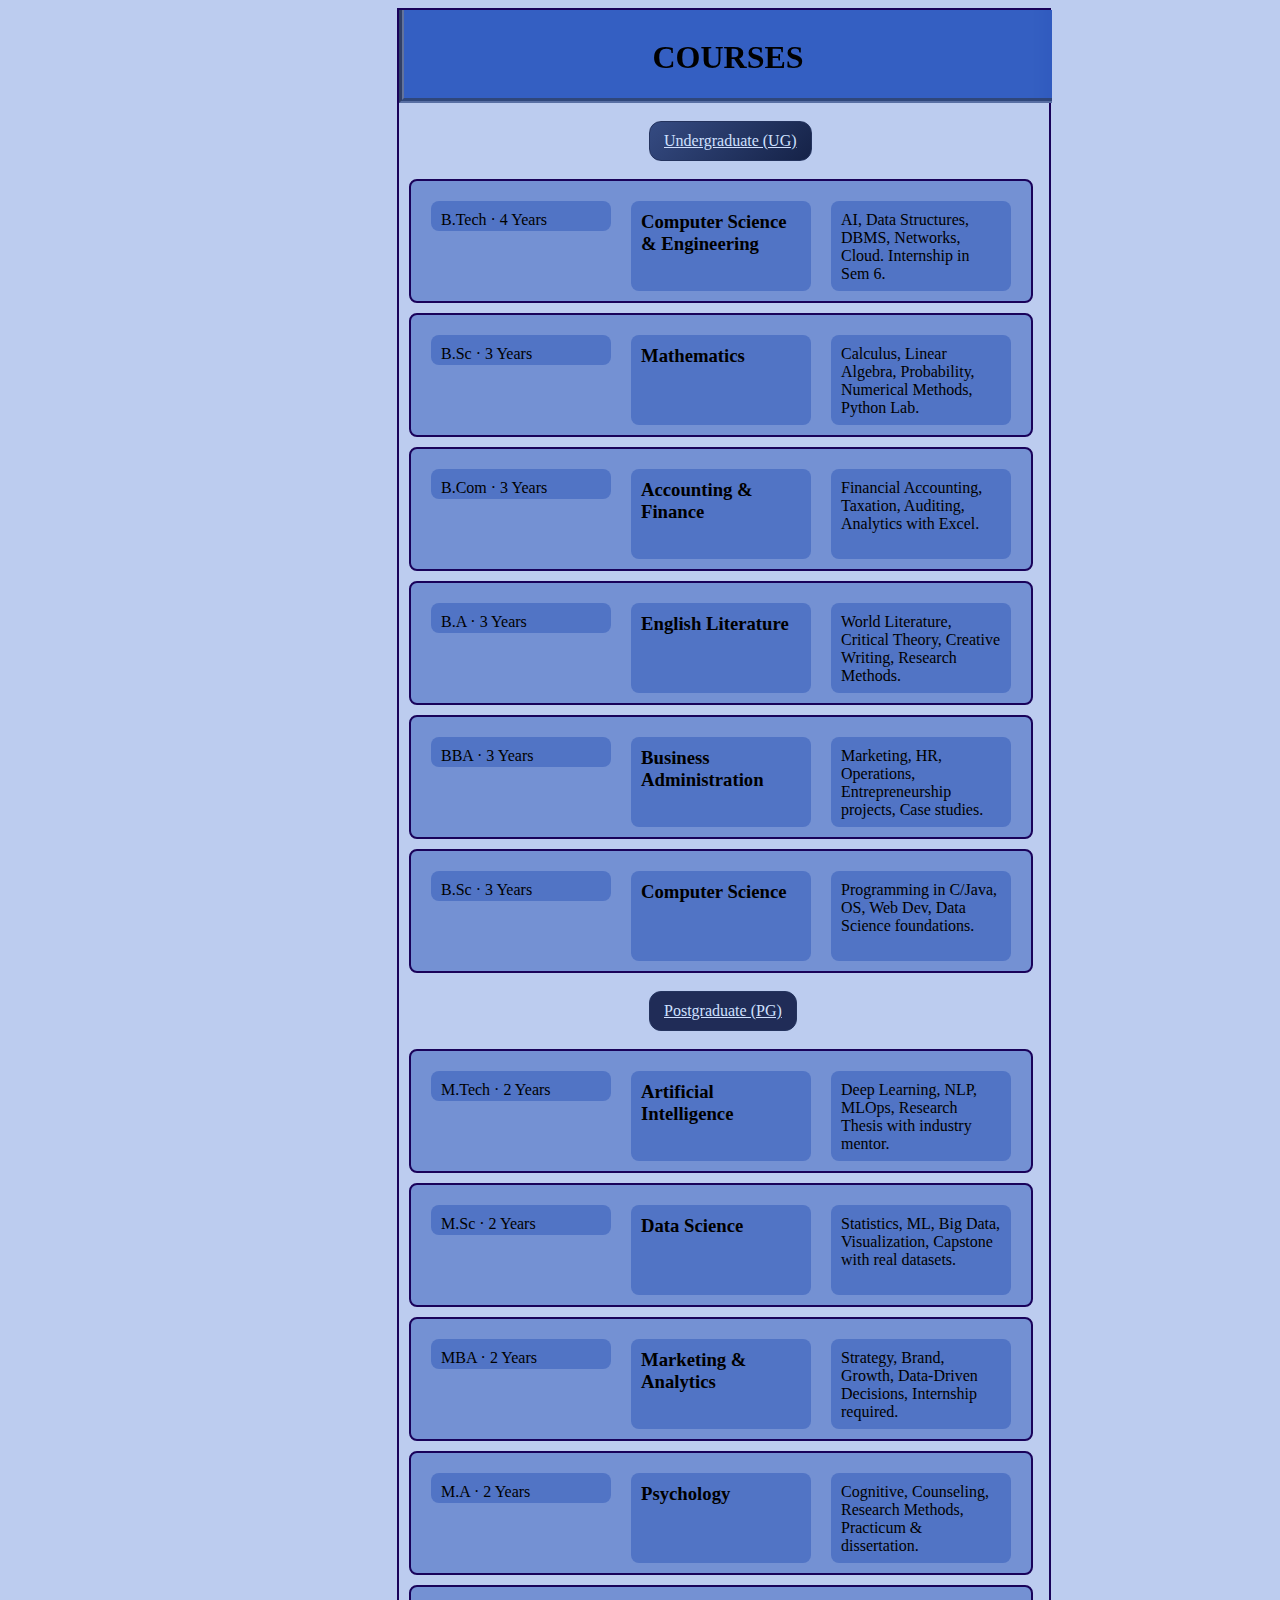
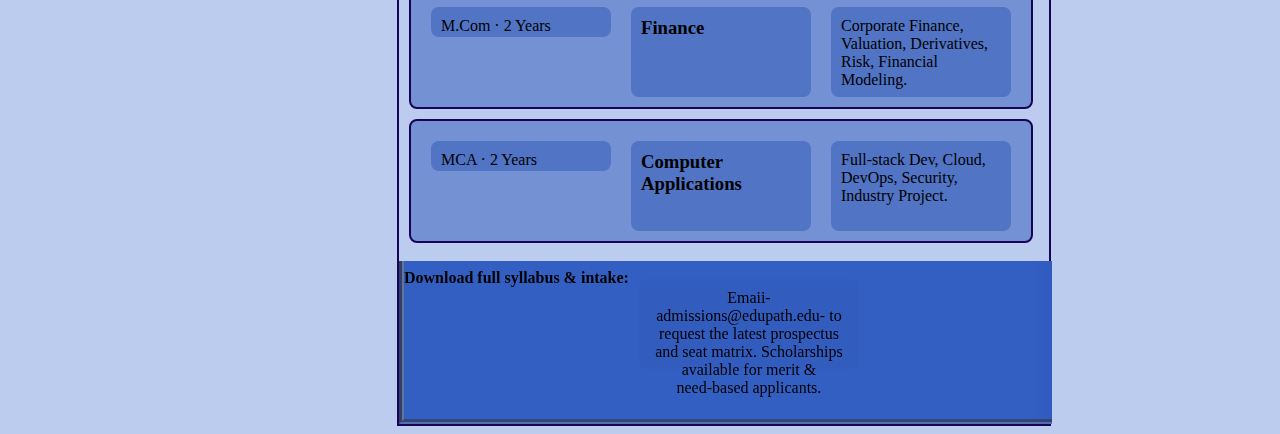
<file: Educationcourse.html>
<!DOCTYPE html>
<html lang="en">
<head>
    <meta charset="UTF-8">
    <meta name="viewport" content="width=device-width, initial-scale=1.0">
    <title>courses</title>
    <link rel="stylesheet" href="educationcourse.css">
</head>
<body>
    <main>
    <header>
        <h1>COURSES</h1>
    </header>
    <div class="tabs" role="tablist" aria-label="Course level tabs">
<a href="#ug" role="tab" aria-controls="ug" class="active">Undergraduate (UG)</a>

</div>
    
<!-- UG TAB -->
<div id="ug" aria-labelledby="UG courses">
<div class="grid cols-3">
<article class="card">
<span class="chip">B.Tech · 4 Years</span>
<h3>Computer Science & Engineering</h3>
<p class="small">AI, Data Structures, DBMS, Networks, Cloud. Internship in Sem 6.</p>
</article>
<article class="card">
<span class="chip">B.Sc · 3 Years</span>
<h3>Mathematics</h3>
<p class="small">Calculus, Linear Algebra, Probability, Numerical Methods, Python Lab.</p>
</article>
<article class="card">
<span class="chip">B.Com · 3 Years</span>
<h3>Accounting & Finance</h3>
<p class="small">Financial Accounting, Taxation, Auditing, Analytics with Excel.</p>
</article>
<article class="card">
<span class="chip">B.A · 3 Years</span>
<h3>English Literature</h3>
<p class="small">World Literature, Critical Theory, Creative Writing, Research Methods.</p>
</article>
<article class="card">
<span class="chip">BBA · 3 Years</span>
<h3>Business Administration</h3>
<p class="small">Marketing, HR, Operations, Entrepreneurship projects, Case studies.</p>
</article>
<article class="card">
<span class="chip">B.Sc · 3 Years</span>
<h3>Computer Science</h3>
<p class="small">Programming in C/Java, OS, Web Dev, Data Science foundations.</p>
</article>
</div>
</div>
<div class="tabs" role="tablist" aria-label="Course level tabs">

<a href="#pg" role="tab" aria-controls="pg">Postgraduate (PG)</a>
</div>
<!-- PG TAB -->
<div id="pg" aria-labelledby="PG courses">
<div class="grid cols-3">
<article class="card">
<span class="chip">M.Tech · 2 Years</span>
<h3>Artificial Intelligence</h3>
<p class="small">Deep Learning, NLP, MLOps, Research Thesis with industry mentor.</p>
</article>
<article class="card">
<span class="chip">M.Sc · 2 Years</span>
<h3>Data Science</h3>
<p class="small">Statistics, ML, Big Data, Visualization, Capstone with real datasets.</p>
</article>
<article class="card">
<span class="chip">MBA · 2 Years</span>
<h3>Marketing & Analytics</h3>
<p class="small">Strategy, Brand, Growth, Data-Driven Decisions, Internship required.</p>
</article>
<article class="card">
<span class="chip">M.A · 2 Years</span>
<h3>Psychology</h3>
<p class="small">Cognitive, Counseling, Research Methods, Practicum & dissertation.</p>
</article>
<article class="card">
<span class="chip">M.Com · 2 Years</span>
<h3>Finance</h3>
<p class="small">Corporate Finance, Valuation, Derivatives, Risk, Financial Modeling.</p>
</article>
<article class="card">
<span class="chip">MCA · 2 Years</span>
<h3>Computer Applications</h3>
<p class="small">Full‑stack Dev, Cloud, DevOps, Security, Industry Project.</p>
</article>
</div>
</div>
</div>


<div class="g1" style="margin-top:18px">
<strong>Download full syllabus & intake:</strong>
<p class="small">Emaii-admissions@edupath.edu- to request the latest prospectus and seat matrix. Scholarships available for merit & need‑based applicants.</p>
</div>
</div>
</section>
</main>


    
</body>
</html>
</file>
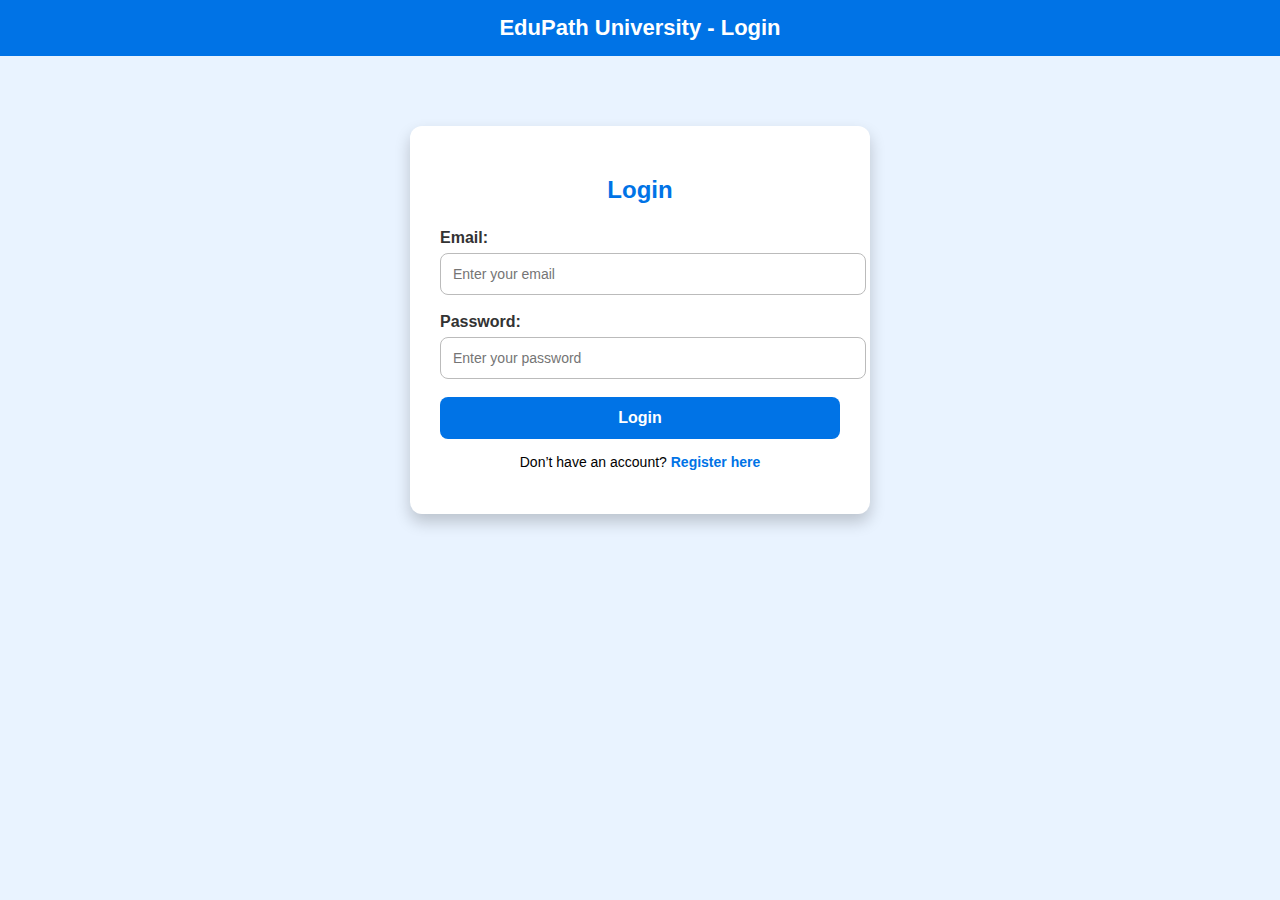
<file: Educationlogin.html>
<!DOCTYPE html>
<html lang="en">
<head>
  <meta charset="UTF-8">
  <meta name="viewport" content="width=device-width, initial-scale=1.0">
  <title>EduPath University - Login</title>
  <style>
    body {
      font-family: Arial, sans-serif;
      background-color: #e9f3ff; /* light blue background */
      margin: 0;
      padding: 0;
    }
    header {
      background-color: #0073e6; /* navbar blue */
      padding: 15px 0;
      text-align: center;
      color: white;
      font-size: 22px;
      font-weight: bold;
    }
    .container {
      max-width: 400px;
      background: #ffffff;
      margin: 70px auto;
      padding: 30px;
      border-radius: 12px;
      box-shadow: 0 8px 16px rgba(0,0,0,0.2);
    }
    h2 {
      text-align: center;
      margin-bottom: 25px;
      color: #0073e6;
    }
    label {
      font-weight: bold;
      display: block;
      margin-bottom: 6px;
      color: #333;
    }
    input[type="email"], 
    input[type="password"] {
      width: 100%;
      padding: 12px;
      margin-bottom: 18px;
      border: 1px solid #bbb;
      border-radius: 8px;
      font-size: 14px;
      outline: none;
      transition: border 0.3s;
    }
    input:focus {
      border-color: #0073e6;
    }
    .btn {
      width: 100%;
      padding: 12px;
      background: #0073e6;
      border: none;
      border-radius: 8px;
      color: white;
      font-size: 16px;
      font-weight: bold;
      cursor: pointer;
      transition: background 0.3s;
    }
    .btn:hover {
      background: #005bb5;
    }
    p {
      text-align: center;
      margin-top: 15px;
      font-size: 14px;
    }
    a {
      color: #0073e6;
      text-decoration: none;
      font-weight: bold;
    }
    a:hover {
      text-decoration: underline;
    }
  </style>
</head>
<body>
  <header>
    EduPath University - Login
  </header>

  <div class="container">
    <h2>Login</h2>
    <form>
      <label for="email">Email:</label>
      <input type="email" id="email" placeholder="Enter your email" required>

      <label for="password">Password:</label>
      <input type="password" id="password" placeholder="Enter your password" required>

      <button type="submit" class="btn">Login</button>
    </form>
    <p>Don’t have an account? <a href="registration.html">Register here</a></p>
  </div>
</body>
</html>
</file>
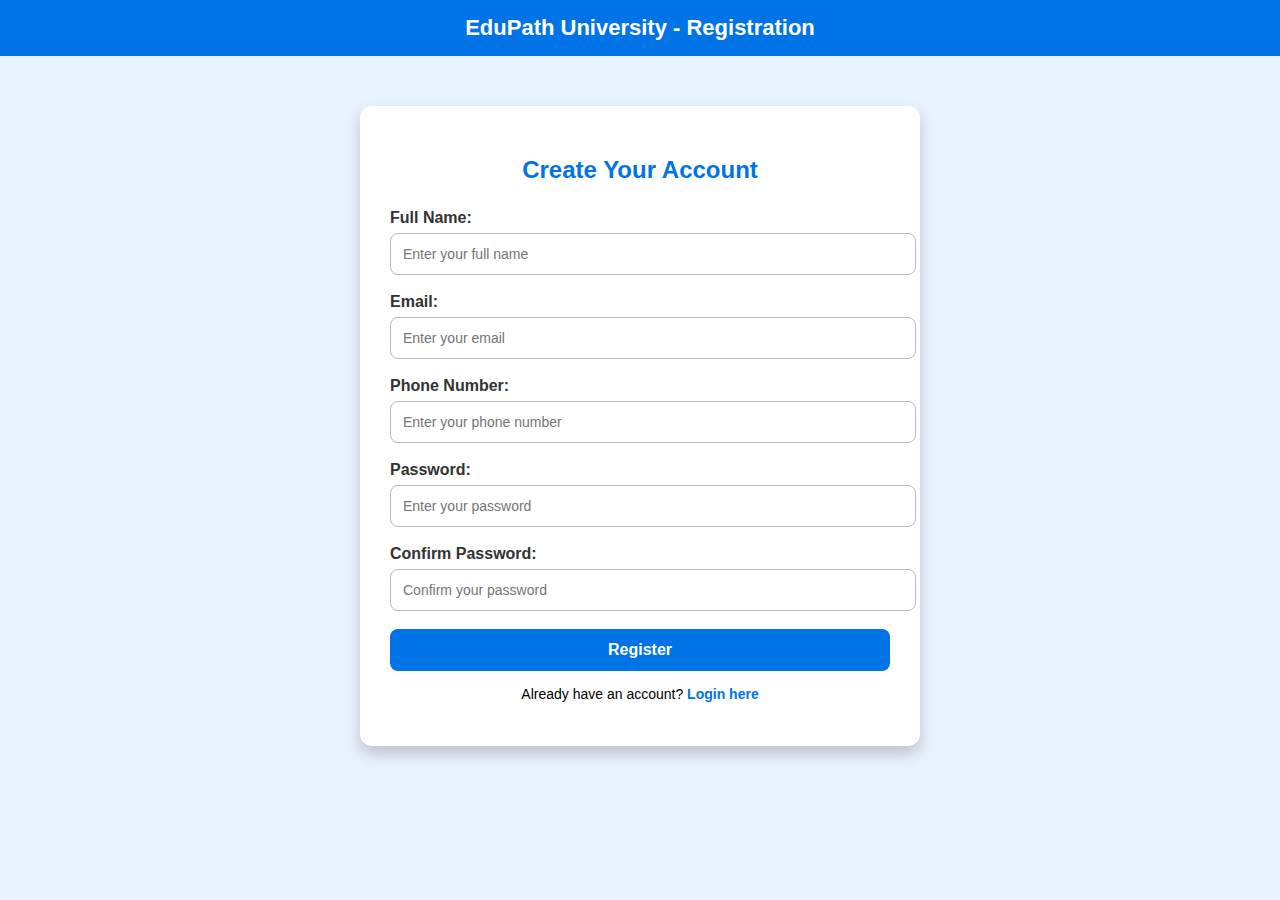
<file: EducationReg.html>
<!DOCTYPE html>
<html lang="en">
<head>
  <meta charset="UTF-8">
  <meta name="viewport" content="width=device-width, initial-scale=1.0">
  <title>EduPath University - Registration</title>
  <style>
    body {
      font-family: Arial, sans-serif;
      background-color: #e9f3ff; /* light blue shade */
      margin: 0;
      padding: 0;
    }
    header {
      background-color: #0073e6; /* same blue as navbar */
      padding: 15px 0;
      text-align: center;
      color: white;
      font-size: 22px;
      font-weight: bold;
    }
    .container {
      max-width: 500px;
      background: #ffffff;
      margin: 50px auto;
      padding: 30px;
      border-radius: 12px;
      box-shadow: 0 8px 16px rgba(0,0,0,0.2);
    }
    h2 {
      text-align: center;
      margin-bottom: 25px;
      color: #0073e6;
    }
    label {
      font-weight: bold;
      display: block;
      margin-bottom: 6px;
      color: #333;
    }
    input[type="text"], 
    input[type="email"], 
    input[type="number"],
    input[type="password"] {
      width: 100%;
      padding: 12px;
      margin-bottom: 18px;
      border: 1px solid #bbb;
      border-radius: 8px;
      font-size: 14px;
      outline: none;
      transition: border 0.3s;
    }
    input:focus {
      border-color: #0073e6;
    }
    .btn {
      width: 100%;
      padding: 12px;
      background: #0073e6;
      border: none;
      border-radius: 8px;
      color: white;
      font-size: 16px;
      font-weight: bold;
      cursor: pointer;
      transition: background 0.3s;
    }
    .btn:hover {
      background: #005bb5;
    }
    p {
      text-align: center;
      margin-top: 15px;
      font-size: 14px;
    }
    a {
      color: #0073e6;
      text-decoration: none;
      font-weight: bold;
    }
    a:hover {
      text-decoration: underline;
    }
  </style>
</head>
<body>
  <header>
    EduPath University - Registration
  </header>

  <div class="container">
    <h2>Create Your Account</h2>
    <form>
      <label for="name">Full Name:</label>
      <input type="text" id="name" placeholder="Enter your full name" required>

      <label for="email">Email:</label>
      <input type="email" id="email" placeholder="Enter your email" required>

      <label for="phone">Phone Number:</label>
      <input type="number" id="phone" placeholder="Enter your phone number" required>

      <label for="password">Password:</label>
      <input type="password" id="password" placeholder="Enter your password" required>

      <label for="cpassword">Confirm Password:</label>
      <input type="password" id="cpassword" placeholder="Confirm your password" required>

      <button type="submit" class="btn">Register</button>
    </form>
    <p>Already have an account? <a href="login.html">Login here</a></p>
  </div>
</body>
</html>
</file>
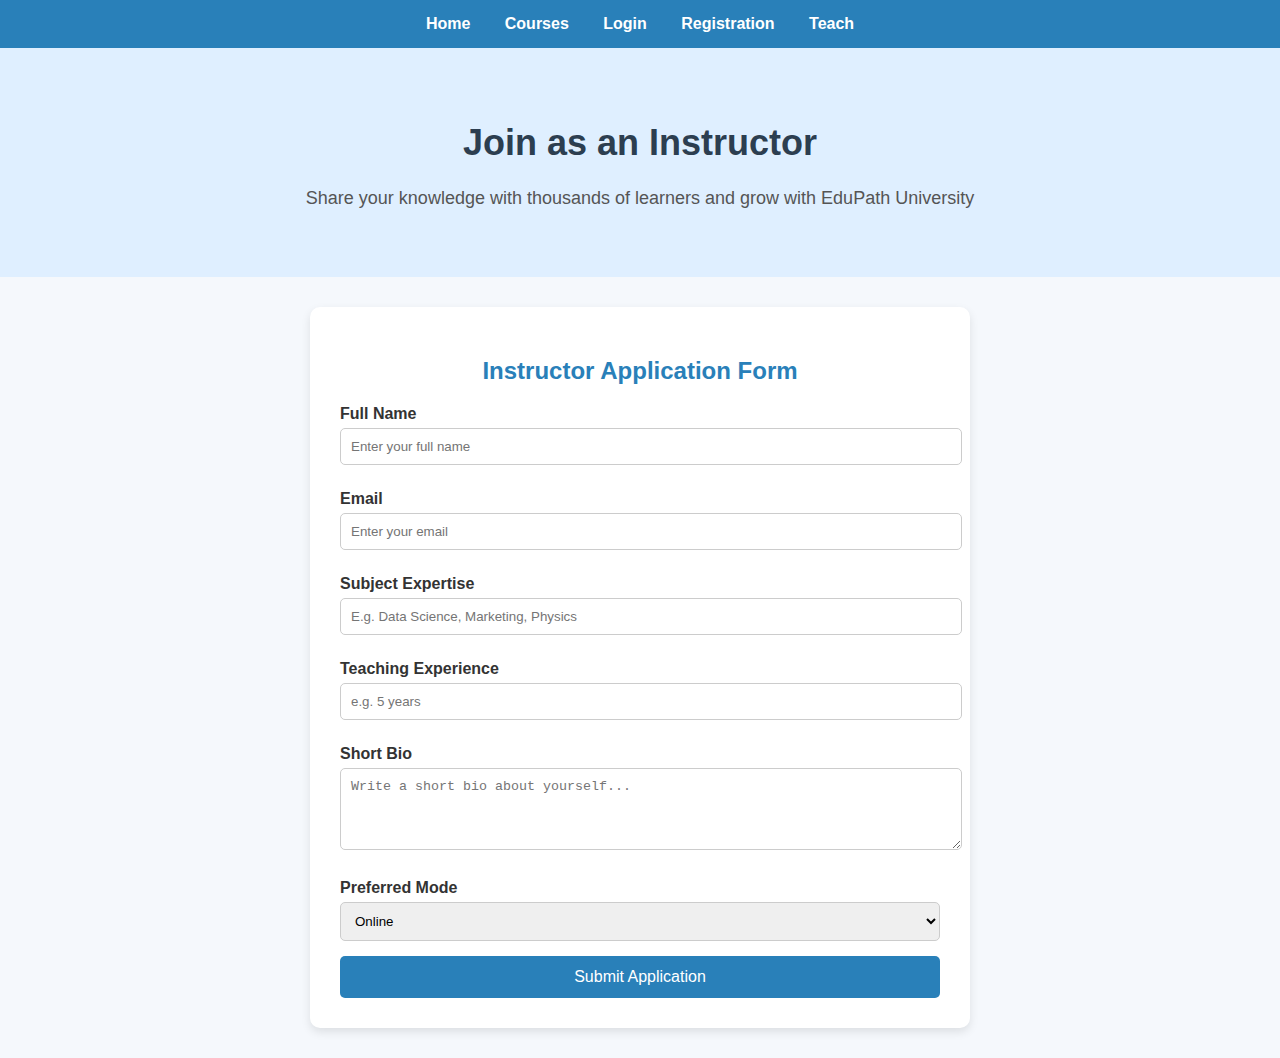
<file: EducationTeach.html>
<!DOCTYPE html>
<html lang="en">
<head>
  <meta charset="UTF-8">
  <meta name="viewport" content="width=device-width, initial-scale=1.0">
  <title>Teach - EduPath University</title>
  <style>
    body {
      font-family: Arial, sans-serif;
      margin: 0;
      padding: 0;
      background-color: #f5f8fc;
      color: #333;
    }

    /* Navbar */
    .navbar {
      background-color: #2980b9;
      padding: 15px;
      text-align: center;
    }

    .navbar a {
      color: white;
      margin: 0 15px;
      text-decoration: none;
      font-weight: bold;
    }

    .navbar a:hover {
      text-decoration: underline;
    }

    /* Header */
    .header {
      text-align: center;
      padding: 50px;
      background: #dfefff;
    }

    .header h1 {
      color: #2c3e50;
      font-size: 36px;
    }

    .header p {
      font-size: 18px;
      color: #555;
    }

    /* Form Section */
    .form-container {
      max-width: 600px;
      margin: 30px auto;
      padding: 30px;
      background: white;
      border-radius: 10px;
      box-shadow: 0px 4px 10px rgba(0,0,0,0.1);
    }

    .form-container h2 {
      text-align: center;
      color: #2980b9;
      margin-bottom: 20px;
    }

    label {
      font-weight: bold;
      display: block;
      margin: 10px 0 5px;
    }

    input, textarea, select {
      width: 100%;
      padding: 10px;
      margin-bottom: 15px;
      border-radius: 5px;
      border: 1px solid #ccc;
    }

    button {
      width: 100%;
      padding: 12px;
      background: #2980b9;
      color: white;
      border: none;
      border-radius: 5px;
      font-size: 16px;
      cursor: pointer;
    }

    button:hover {
      background: #1a5276;
    }
  </style>
</head>
<body>

  <!-- Navbar -->
  <div class="navbar">
    <a href="index.html">Home</a>
    <a href="courses.html">Courses</a>
    <a href="login.html">Login</a>
    <a href="registration.html">Registration</a>
    <a href="teach.html">Teach</a>
  </div>

  <!-- Header -->
  <div class="header">
    <h1>Join as an Instructor</h1>
    <p>Share your knowledge with thousands of learners and grow with EduPath University</p>
  </div>

  <!-- Teach Form -->
  <div class="form-container">
    <h2>Instructor Application Form</h2>
    <form>
      <label for="name">Full Name</label>
      <input type="text" id="name" placeholder="Enter your full name" required>

      <label for="email">Email</label>
      <input type="email" id="email" placeholder="Enter your email" required>

      <label for="subject">Subject Expertise</label>
      <input type="text" id="subject" placeholder="E.g. Data Science, Marketing, Physics" required>

      <label for="experience">Teaching Experience</label>
      <input type="text" id="experience" placeholder="e.g. 5 years" required>

      <label for="bio">Short Bio</label>
      <textarea id="bio" rows="4" placeholder="Write a short bio about yourself..."></textarea>

      <label for="mode">Preferred Mode</label>
      <select id="mode">
        <option>Online</option>
        <option>Offline</option>
        <option>Both</option>
      </select>

      <button type="submit">Submit Application</button>
    </form>
  </div>

</body>
</html>
</file>
<file: educationcourse.css>
header{
    position:sticky;
top:0;
z-index:40;
background:rgba(31, 78, 187, 0.868);
backdrop-filter:blur(10px);
border-bottom:5px groove rgba(128, 128, 128, 0.473);
    border-left:5px groove rgba(128, 128, 128, 0.607) ;
text-align: center;
padding-top: 8px;
width: 648px;

}
article.card{
    border: 2px solid rgb(25, 2, 90);
    height:100px;
    width: 600px;
    display: flex;
margin: 10px;
background-color: rgba(47, 88, 185, 0.511) ;
border-radius: 8px;
padding: 10px;
    
}
body{
    background-color: rgba(124, 154, 224, 0.511) ;
    border: 2px solid rgb(25, 2, 90);
    width: 650px;

 margin-left: 397px;
}
.chip{
   
    height:10px;
    width: 200px;
    display: flex;
margin: 10px;
background-color: rgba(47, 88, 185, 0.511) ;
border-radius: 8px;
padding: 10px;

}
h3{
    height:70px;
    width: 200px;
    display: flex;
margin: 10px;
background-color: rgba(47, 88, 185, 0.511) ;
border-radius: 8px;
padding: 10px;
    
}
.small{
    height:70px;
    width: 200px;
    display: flex;
margin: 10px;
background-color: rgba(47, 88, 185, 0.511) ;
border-radius: 8px;
padding: 10px;
}
div.g1{
    background:rgba(31, 78, 187, 0.868);
backdrop-filter:blur(10px);
border-bottom:5px groove rgba(128, 128, 128, 0.473);
    border-left:5px groove rgba(128, 128, 128, 0.607) ;
text-align: center;
padding-top: 8px;
width: 648px;
display: flex;
height: 150px;


}

   
.tabs{display:flex;gap:8px;margin:18px 0}
.tabs a{padding:10px 14px;border-radius:12px;border:1px solid #24335e;background:#202c57;color:#cfe0ff;margin-left: 250px;
}
.tabs a.active, .tabs a:hover{background:linear-gradient(135deg,#354b82,#152247)}
/* Use :target to switch */
.catalog > div{display:none}
.catalog > div:target{display:block}
.catalog > div:first-child{display:block}
</file>
